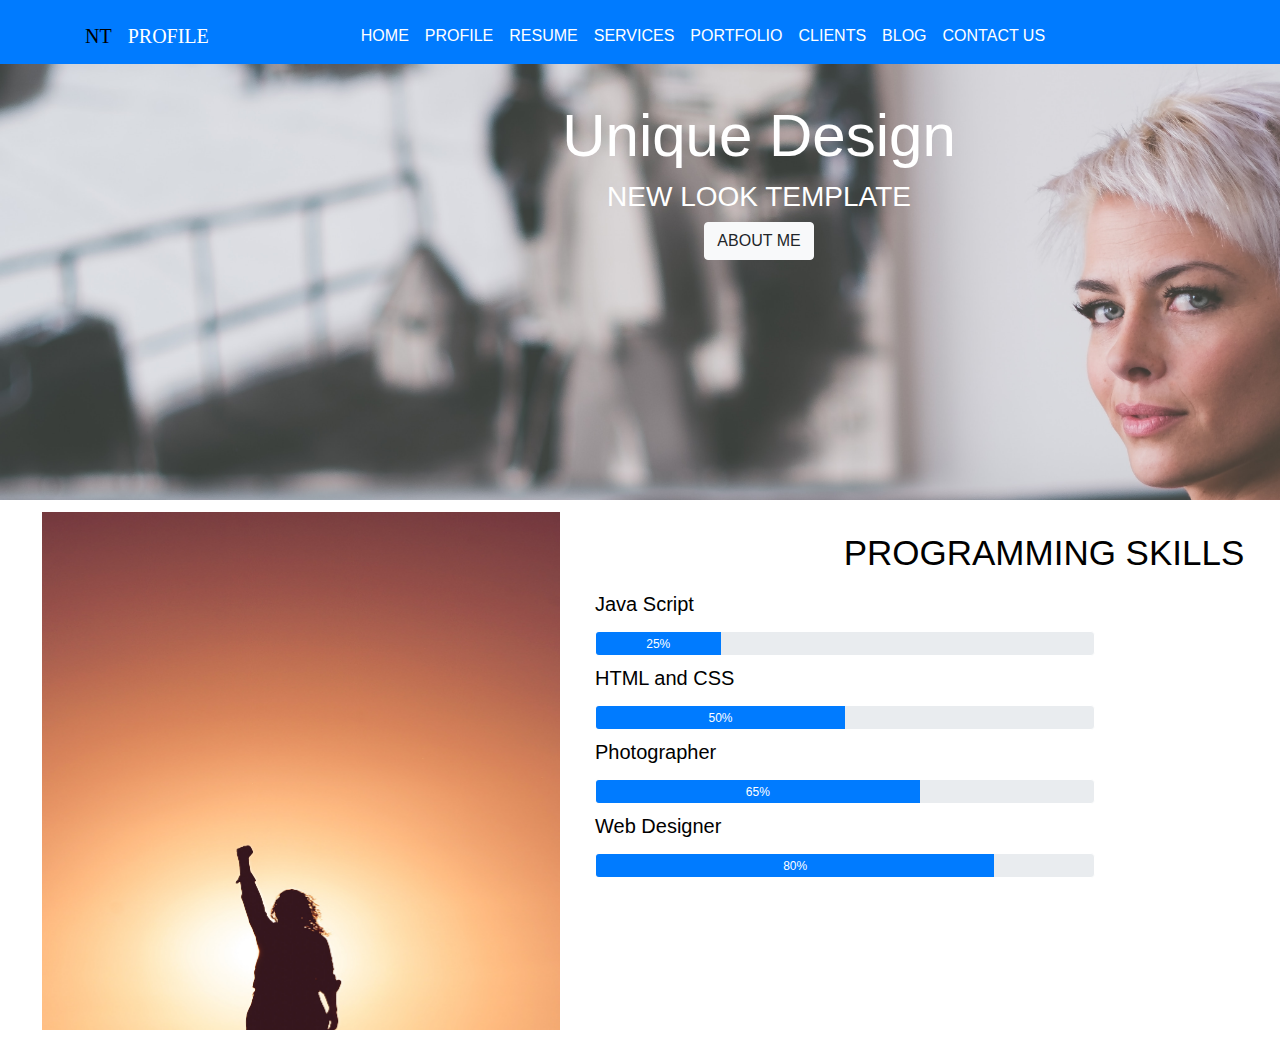
<file: index.html>
<!DOCTYPE html>
<html lang="es">

<head>
    <meta charset="UTF-8">
    <title>Tarea Bootstrap</title>

    <meta name="viewport"
        content="width=device-width, user-scalable=no, initial-scale=1.0, maximum-scale=1.0, minimum-scale=1.0">

    <link rel="stylesheet" href="https://stackpath.bootstrapcdn.com/bootstrap/4.3.1/css/bootstrap.min.css"
        integrity="sha384-ggOyR0iXCbMQv3Xipma34MD+dH/1fQ784/j6cY/iJTQUOhcWr7x9JvoRxT2MZw1T" crossorigin="anonymous">
    <link rel="stylesheet" href="https://cdnjs.cloudflare.com/ajax/libs/font-awesome/5.9.0/css/all.min.css"
        integrity="sha256-UzFD2WYH2U1dQpKDjjZK72VtPeWP50NoJjd26rnAdUI=" crossorigin="anonymous" />
    <link rel="stylesheet" href="styles.css">
</head>

<body>
    <div id="principal">
        <nav class="navbar navbar-expand-sm navbar-dark bg-primary fixed-top ">

            <div class="container mt-2">



                <i id="icono-1" class="far fa-user-circle"></i>

                <a id="item-NT" class="navbar-brand" href="#">NT</a>
                <a id="item-profile1" class="navbar-brand" href="#">PROFILE</a>



                <div class="navbar-nav">
                    <a id="item-espacio" class="nav-item nav-link" href="#"> </a>
                    <a id="item-espacio2" class="nav-item nav-link" href="#"> </a>
                    <a id="item-espacio3" class="nav-item nav-link" href="#"> </a>
                    <a id="item-espacio4" class="nav-item nav-link" href="#"> </a>
                    <a id="item-espacio5" class="nav-item nav-link" href="#"> </a>
                    <a id="item-espacio6" class="nav-item nav-link" href="#"> </a>
                    <a id="item-espacio7" class="nav-item nav-link" href="#"> </a>
                    <a id="item-espacio8" class="nav-item nav-link" href="#"> </a>


                </div>

                <button class="navbar-toggler" type="button" data-toggle="collapse" data-target="#navbaralt"
                    aria-controls="navbaralt" aria-expanded="false" aria-label="Toggle navigation">
                    <span class="navbar-toggler-icon"></span>
                </button>
                <div class="collapse navbar-collapse" id="navbaralt">
                    <div class="navbar-nav">

                        <a id="item-home" class="nav-item nav-link" href="index.html">HOME</a>
                        <a id="item-perfil" class="nav-item nav-link" href="paginas/experiencia.html">PROFILE</a>
                        <a id="item-resumen" class="nav-item nav-link" href="#">RESUME</a>
                        <a id="item-servicios" class="nav-item nav-link" href="#">SERVICES</a>
                        <a id="item-portafolio" class="nav-item nav-link" href="paginas/portafolio.html">PORTFOLIO</a>
                        <a id="item-clientes" class="nav-item nav-link" href="#">CLIENTS</a>
                        <a id="item-blog" class="nav-item nav-link" href="#">BLOG</a>
                        <a id="item-contact" class="nav-item nav-link" href="paginas/contacto.html">CONTACT US</a>

                    </div>


                </div>

            </div>
        </nav>
        <div id="container1">
            <div id="container2" class="container2">
                <h1>Unique Design</h1>
                <h3> NEW LOOK TEMPLATE</h3>

                <button class="btn btn-light">ABOUT ME</button>
            </div>



        </div>
        <div id="container3">
            <div id="container3-izq">

                <img id="img-progress" src="imgs/persona2.jpg">
            </div>
            <div id="container3-der">
                <h1>PROGRAMMING SKILLS</h1>
                    <h4>Java Script</h4>
                <div id="progress1" class="progress">
                    <div class="progress-bar" role="progressbar" style="width: 25%;" aria-valuenow="25"
                        aria-valuemin="0" aria-valuemax="100">25%</div>

                </div>


                <h4>HTML and CSS</h4>
                <div id="progress2" class="progress">

                    <div id="prog-bar2" class="progress-bar" role="progressbar" style="width: 50%;" aria-valuenow="50"
                        aria-valuemin="0" aria-valuemax="100">50%</div>


                </div>
                <h4>Photographer</h4>
                <div id="progress3" class="progress">

                    <div id="prog-bar3" class="progress-bar" role="progressbar" style="width: 65%;" aria-valuenow="65"
                        aria-valuemin="0" aria-valuemax="100">65%</div>


                </div>
                <h4>Web Designer</h4>
                <div id="progress4" class="progress">

                    <div id="prog-bar4" class="progress-bar" role="progressbar" style="width: 80%;" aria-valuenow="80"
                        aria-valuemin="0" aria-valuemax="100">80%</div>


                </div>

            </div>





        </div>



    </div>



</body>

</html>
</file>
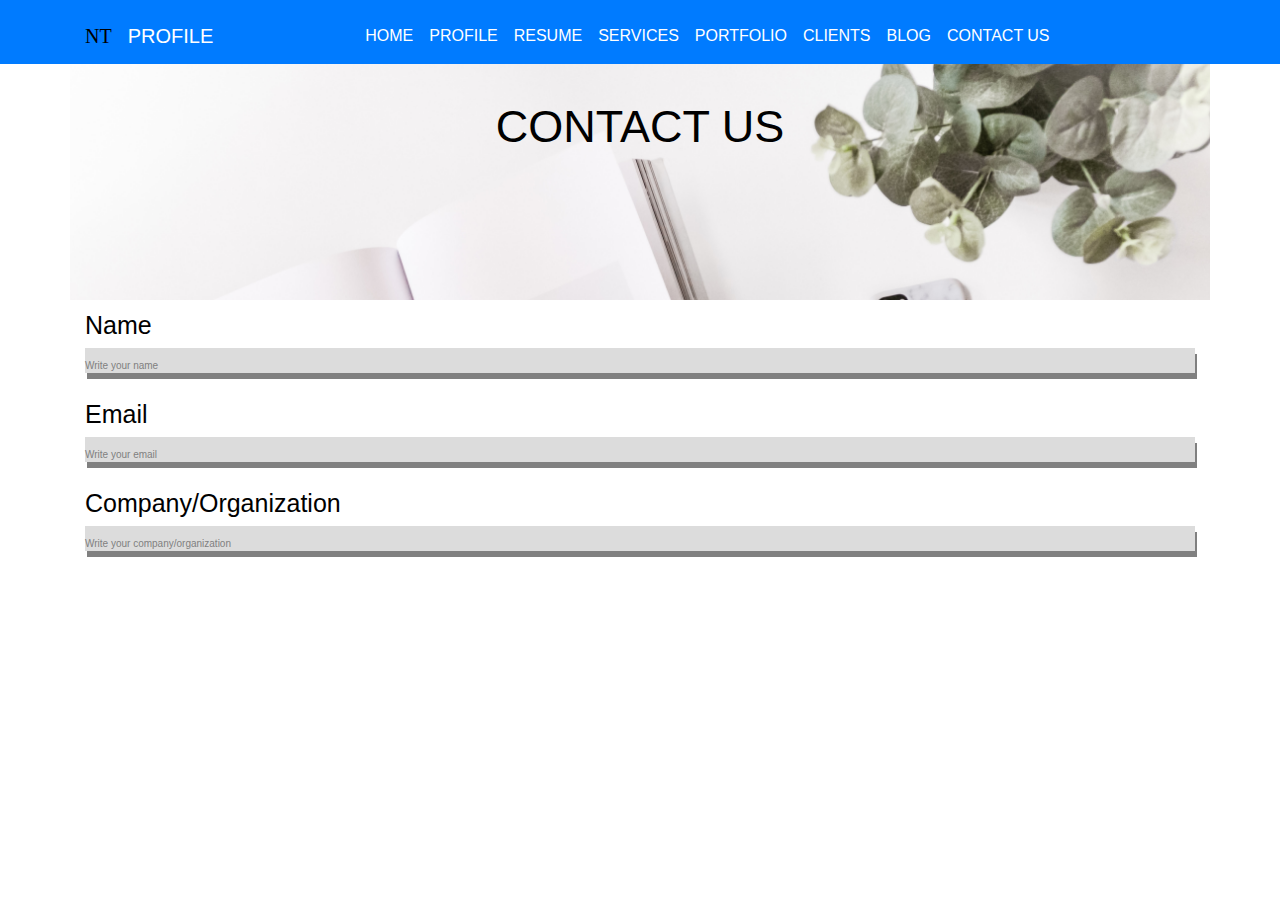
<file: paginas/contacto.html>
<!DOCTYPE html>
<html lang="es">

<head>
    <meta charset="UTF-8">
    <title>Tarea Bootstrap</title>
    <link rel="stylesheet" href="../estilos/contacto.css">

    <meta name="viewport"
        content="width=device-width, user-scalable=no, initial-scale=1.0, maximum-scale=1.0, minimum-scale=1.0">

    <link rel="stylesheet" href="https://stackpath.bootstrapcdn.com/bootstrap/4.3.1/css/bootstrap.min.css"
        integrity="sha384-ggOyR0iXCbMQv3Xipma34MD+dH/1fQ784/j6cY/iJTQUOhcWr7x9JvoRxT2MZw1T" crossorigin="anonymous">
    <link rel="stylesheet" href="https://cdnjs.cloudflare.com/ajax/libs/font-awesome/5.9.0/css/all.min.css"
        integrity="sha256-UzFD2WYH2U1dQpKDjjZK72VtPeWP50NoJjd26rnAdUI=" crossorigin="anonymous" />

</head>

<body>
    <div id="contacto-principal">
        <nav class="navbar navbar-expand-sm navbar-dark bg-primary fixed-top ">

            <div class="container mt-2">



                <i id="icono-4" class="far fa-user-circle"></i>

                <a id="item-NT4" class="navbar-brand" href="#">NT</a>
                <a id="item-profile4" class="navbar-brand" href="#">PROFILE</a>



                <div class="navbar-nav">
                    <a id="item-espacio" class="nav-item nav-link" href="#"> </a>
                    <a id="item-espacio2" class="nav-item nav-link" href="#"> </a>
                    <a id="item-espacio3" class="nav-item nav-link" href="#"> </a>
                    <a id="item-espacio4" class="nav-item nav-link" href="#"> </a>
                    <a id="item-espacio5" class="nav-item nav-link" href="#"> </a>
                    <a id="item-espacio6" class="nav-item nav-link" href="#"> </a>
                    <a id="item-espacio7" class="nav-item nav-link" href="#"> </a>
                    <a id="item-espacio8" class="nav-item nav-link" href="#"> </a>


                </div>

                <button class="navbar-toggler" type="button" data-toggle="collapse" data-target="#navbaralt"
                    aria-controls="navbaralt" aria-expanded="false" aria-label="Toggle navigation">
                    <span class="navbar-toggler-icon"></span>
                </button>
                <div class="collapse navbar-collapse" id="navbaralt">
                    <div class="navbar-nav">

                        <a id="item-home4" class="nav-item nav-link" href="../index.html">HOME</a>
                        <a id="item-perfil4" class="nav-item nav-link" href="../paginas/experiencia.html">PROFILE</a>
                        <a id="item-resumen4" class="nav-item nav-link" href="#">RESUME</a>
                        <a id="item-servicios4" class="nav-item nav-link" href="#">SERVICES</a>
                        <a id="item-portafolio4" class="nav-item nav-link"
                            href="../paginas/portafolio.html">PORTFOLIO</a>
                        <a id="item-clientes4" class="nav-item nav-link" href="#">CLIENTS</a>
                        <a id="item-blog4" class="nav-item nav-link" href="#">BLOG</a>
                        <a id="item-contact4" class="nav-item nav-link" href="../paginas/portafolio.html">CONTACT US</a>

                    </div>


                </div>

            </div>
        </nav>
        <div id="container1">
            <div id="container2" class="container">
              <h1>CONTACT US</h1>

            </div>



        </div>
        <div id="container3">
            <div id="container3-1" class="container">

                <h4>Name</h4>
                <p>Write your name</p>
                <h4>Email</h4>
                <p>Write your email</p>
                <h4>Company/Organization</h4>
                <p>Write your company/organization</p>



            </div>



        </div>





</body>

</html>
</file>
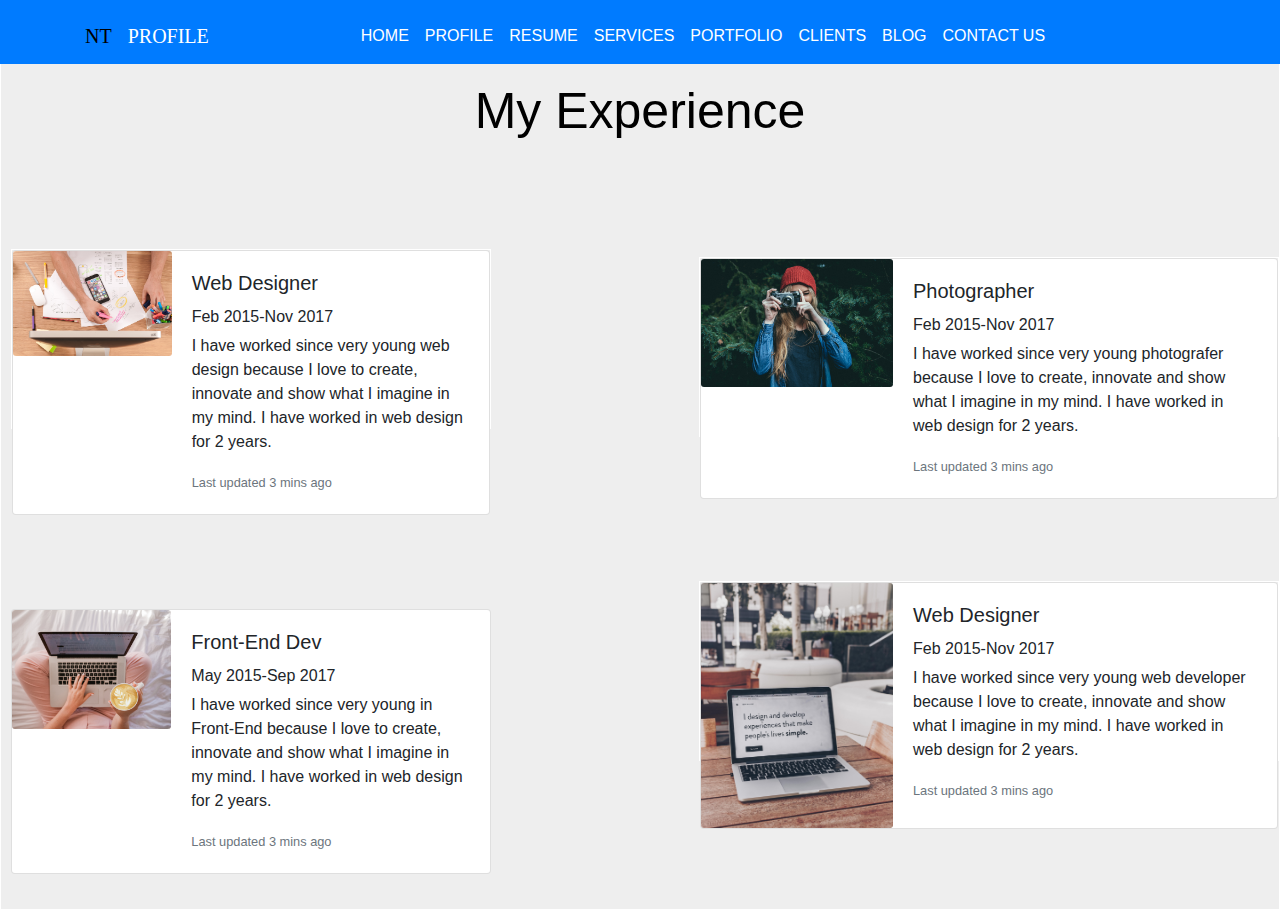
<file: paginas/experiencia.html>
<!DOCTYPE html>
<html lang="es">

<head>
    <meta charset="UTF-8">
    <link rel="stylesheet" href="../estilos/profile.css">
    <title>Profile</title>
    <meta name="viewport"
        content="width=device-width, user-scalable=no, initial-scale=1.0, maximum-scale=1.0, minimum-scale=1.0">

    <link rel="stylesheet" href="https://stackpath.bootstrapcdn.com/bootstrap/4.3.1/css/bootstrap.min.css"
        integrity="sha384-ggOyR0iXCbMQv3Xipma34MD+dH/1fQ784/j6cY/iJTQUOhcWr7x9JvoRxT2MZw1T" crossorigin="anonymous">
    <link rel="stylesheet" href="https://cdnjs.cloudflare.com/ajax/libs/font-awesome/5.9.0/css/all.min.css"
        integrity="sha256-UzFD2WYH2U1dQpKDjjZK72VtPeWP50NoJjd26rnAdUI=" crossorigin="anonymous" />

</head>

<body>
    <div id="profile-principal">
        <nav class="navbar navbar-expand-sm navbar-dark bg-primary fixed-top ">

            <div class="container mt-2">



                <i id="icono-2" class="far fa-user-circle"></i>

                <a id="item-NT2" class="navbar-brand" href="#">NT</a>
                <a id="item-profile-2" class="navbar-brand" href="#">PROFILE</a>



                <div class="navbar-nav">
                    <a id="item-espacio" class="nav-item nav-link" href="#"> </a>
                    <a id="item-espacio2" class="nav-item nav-link" href="#"> </a>
                    <a id="item-espacio3" class="nav-item nav-link" href="#"> </a>
                    <a id="item-espacio4" class="nav-item nav-link" href="#"> </a>
                    <a id="item-espacio5" class="nav-item nav-link" href="#"> </a>
                    <a id="item-espacio6" class="nav-item nav-link" href="#"> </a>
                    <a id="item-espacio7" class="nav-item nav-link" href="#"> </a>
                    <a id="item-espacio8" class="nav-item nav-link" href="#"> </a>


                </div>

                <button class="navbar-toggler" type="button" data-toggle="collapse" data-target="#navbaralt"
                    aria-controls="navbaralt" aria-expanded="false" aria-label="Toggle navigation">
                    <span class="navbar-toggler-icon"></span>
                </button>
                <div class="collapse navbar-collapse" id="navbaralt">
                    <div class="navbar-nav">

                        <a id="item-home2" class="nav-item nav-link" href="../index.html">HOME</a>
                        <a id="item-perfil2" class="nav-item nav-link" href="../paginas/experiencia.html">PROFILE</a>
                        <a id="item-resumen2" class="nav-item nav-link" href="#">RESUME</a>
                        <a id="item-servicios2" class="nav-item nav-link" href="#">SERVICES</a>
                        <a id="item-portafolio2" class="nav-item nav-link" href="../paginas/portafolio.html">PORTFOLIO</a>
                        <a id="item-clientes2" class="nav-item nav-link" href="#">CLIENTS</a>
                        <a id="item-blog2" class="nav-item nav-link" href="#">BLOG</a>
                        <a id="item-contact2" class="nav-item nav-link" href="../paginas/contacto.html">CONTACT US</a>

                    </div>


                </div>

            </div>
        </nav>
        <div id="centro">
            <h1>
                My Experience
            </h1>
            <div id="centro-izq">
                <div class="card mb-3" style="max-width: 600px;">
                    <div class="row no-gutters">
                        <div class="col-md-4">
                            <img id="img-webDesigner" src="../imgs/persona6.jpg" class="card-img" alt="...">
                        </div>
                        <div class="col-md-8">
                            <div id="cardText1" class="card-body">
                                <h5 class="card-title">Web Designer</h5>
                                <h6>Feb 2015-Nov 2017</h6>
                                <p class="card-text">I have worked since very young web design because I love to create,
                                    innovate and show what I imagine in my mind.
                                    I have worked in web design for 2 years. </p>
                                <p class="card-text"><small class="text-muted">Last updated 3 mins ago</small></p>
                            </div>
                        </div>
                    </div>
                </div>

            </div>

            <div id="centro-abajo-izq">
                <div class="card" style="max-width: 600px;">
                    <div class="row no-gutters">
                        <div class="col-md-4">
                            <img id="img-Front-End" src="../imgs/persona7.jpg" class="card-img" alt="...">
                        </div>
                        <div class="col-md-8">
                            <div id="cardText2" class="card-body">
                                <h5 class="card-title">Front-End Dev</h5>
                                <h6>May 2015-Sep 2017</h6>
                                <p class="card-text">I have worked since very young in Front-End because I love to create,
                                    innovate and show what I imagine in my mind.
                                    I have worked in web design for 2 years. </p>
                                <p class="card-text"><small class="text-muted">Last updated 3 mins ago</small></p>
                            </div>
                        </div>
                    </div>
                </div>

            </div>

            <div id="centro-der">
                <div class="card mb-3" style="max-width: 600px;">
                    <div class="row no-gutters">
                        <div class="col-md-4">
                            <img id="img-photographer" src="../imgs/persona4.jpg" class="card-img" alt="...">
                        </div>
                        <div class="col-md-8">
                            <div id="cardText3" class="card-body">
                                <h5 class="card-title">Photographer</h5>
                                <h6>Feb 2015-Nov 2017</h6>
                                <p class="card-text">I have worked since very young photografer because I love to create,
                                    innovate and show what I imagine in my mind.
                                    I have worked in web design for 2 years. </p>
                                <p class="card-text"><small class="text-muted">Last updated 3 mins ago</small></p>
                            </div>
                        </div>
                    </div>
                </div>

            </div>


            <div id="centro-abajo-der">
                <div class="card mb-3" style="max-width: 600px;">
                    <div class="row no-gutters">
                        <div class="col-md-4">
                            <img id="img-webDeveloper" src="../imgs/persona8.jpg" class="card-img" alt="...">
                        </div>
                        <div class="col-md-8">
                            <div id="cardText4" class="card-body">
                                <h5 class="card-title">Web Designer</h5>
                                <h6>Feb 2015-Nov 2017</h6>
                                <p class="card-text">I have worked since very young web developer because I love to create,
                                    innovate and show what I imagine in my mind.
                                    I have worked in web design for 2 years. </p>
                                <p class="card-text"><small class="text-muted">Last updated 3 mins ago</small></p>
                            </div>
                        </div>
                    </div>
                </div>

            </div>






        </div>




    </div>



</body>

</html>
</file>
<file: styles.css>
#item-home,#item-perfil,#item-resumen,#item-servicios,#item-portafolio,#item-clientes,#item-blog,#item-contact{
    color: white;
}
#item-NT{
    color: black;
    font-family: fantasy;
}
#item-profile1{
    color: white;
    font-family: fantasy;
}
#icono-1{
    font-size: 20px;
    color: white;
}

.container2{
    width:1518px;
  height: 500px;
 
  /**margin:0 auto;*/
  text-align: center;
   color: white;
  background-color:rgba(0,0,0, 0.4);
 
  background-image: url("imgs/persona1.jpg");   
    background-size: cover;
   
}

#container2 h1{
    color: white;
    padding-top:100px; 
    font-size: 60px;
    font-family: 'Gill Sans', 'Gill Sans MT', Calibri, 'Trebuchet MS', sans-serif;
}
#container3{
    width: 1515px;
    height: 540px;
    border: 1px solid white;

}

#container3-izq{
    
    width: 520px;
    height: 520px;
    margin-top:10px;
    margin-left: 40px;
    float: left; 
    border: 1px solid white;
}
#img-progress{
    width:100%;
    height: 100%;
}

#container3-der{
    width: 900px;
    height: 500px;
    margin-top:10px; 
    margin-right:20px; 
    border: 1px solid white;
    float: right;
}
#container3-der h1{
    color: black;
    padding-top:20px;
    text-align: center; 
    font-size: 35px;
    font-family: 'Franklin Gothic Medium', 'Arial Narrow', Arial, sans-serif;
}
#container3-der h4{
    color: black;
    padding-top:10px; 
    font-size: 20px;
    font-family: 'Gill Sans', 'Gill Sans MT', Calibri, 'Trebuchet MS', sans-serif;
}

#progress1{
    width: 500px;
    height: 25px;
    margin-top: 15px;
    
   border: 1px solid white;
}

#progress2{
    width: 500px;
    height: 25px;
  margin-top: 15px;
    border: 1px solid white;
}

#progress3{
    width: 500px;
    height: 25px;
  margin-top: 15px;
    border: 1px solid white;
}

#progress4{
    width: 500px;
    height: 25px;
  margin-top: 15px;
    border: 1px solid white;
}
</file>
<file: estilos/contacto.css>
#item-home4,#item-perfil4,#item-resumen4,#item-servicios4,#item-portafolio4,#item-clientes4,#item-blog4,#item-contact4{
    color: white;
}
#item-NT4{
    color: black;
    font-family: fantasy;
}
#item-profile-4{
    color: white;
    font-family: fantasy;
}
#icono-4{
    font-size: 20px;
    color: white;
}

#container2{
    width:100%;
    height: 300px;
    text-align: center;
    color: black;
    background-image: url("../imgs/persona5.jpg");   
    background-size: cover;
}


#container2 h1{
    color: black;
    padding-top:100px; 
    font-size: 45px;
    font-family: 'Gill Sans', 'Gill Sans MT', Calibri, 'Trebuchet MS', sans-serif;
}


#container3-1 h4{
    color: black;
    padding-top:10px; 
    font-size: 25px;
    font-family: 'Gill Sans', 'Gill Sans MT', Calibri, 'Trebuchet MS', sans-serif;
}

#container3-1 p{
    color: gray;
    padding-top:10px; 
    font-size: 10px;
    text-indent: 0;
    box-shadow: 2px 6px;
    background-color: gainsboro;
    font-family: 'Gill Sans', 'Gill Sans MT', Calibri, 'Trebuchet MS', sans-serif;
}
</file>
<file: estilos/profile.css>
#item-home2,#item-perfil2,#item-resumen2,#item-servicios2,#item-portafolio2,#item-clientes2,#item-blog2,#item-contact2{
    color: white;
}
#item-NT2{
    color: black;
    font-family: fantasy;
}
#item-profile-2{
    color: white;
    font-family: fantasy;
}
#icono-2{
    font-size: 20px;
    color: white;
}

#centro{
    width: 100%;
    height: 900px;
    margin-top:10px;
    background-color:#EEEEEE;
   
   
    border: 1px solid white;
}
#centro h1{
    color:black;
    padding-top:70px;
    text-align: center; 
    font-size: 50px;
    font-family: 'Lucida Sans', 'Lucida Sans Regular', 'Lucida Grande', 'Lucida Sans Unicode', Geneva, Verdana, sans-serif;
}


#centro-izq{
    width: 480px;
    height: 180px;
    margin-top: 100px;
    margin-left: 10px;
    float: left; 
    border: 1px solid white;

}

#centro-abajo-izq{
    width: 480px;
    height: 180px;
    position: relative;
    top: 20%;
   
    margin-left: 10px;
   
   
   
}

#centro-der{
    width: 580px;
    height: 180px;
    position: relative;
    top: -8%;
    
    margin-left: 10px;
    float: right; 
    border: 1px solid white;
}

#centro-abajo-der{
    width: 580px;
    height: 180px;
    position: relative;
    top: 8%;
   
    margin-left: 400px;
    float: right; 
    border: 1px solid white;

}
</file>
